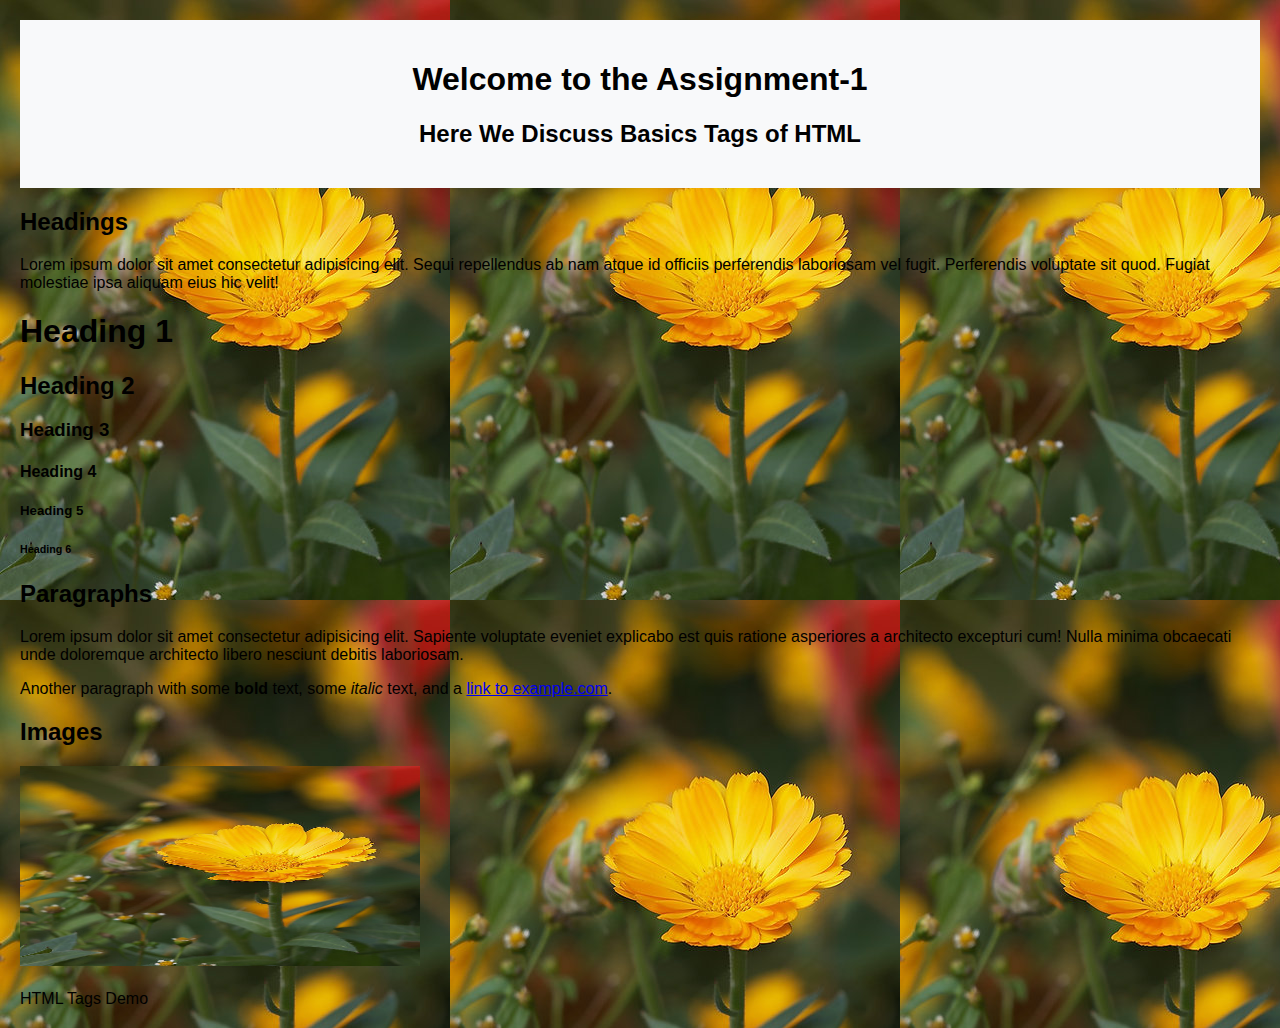
<file: assignment-1/index.html>
<!DOCTYPE html>
<html lang="en">
<head>
    <meta charset="UTF-8">
    <meta name="viewport" content="width=device-width, initial-scale=1.0">
    <title>HTML Tags Demo</title>
    <style>
        body {
            font-family: Arial, sans-serif;
            margin: 20px;
            background-image: url("images/2.jpg");
            background-position: auto;
            
        }
        header {
            background-color: #f8f9fa;
            padding: 20px;
            text-align: center;
        }
        main {
            margin: 20px 0;
        }
        /* Remove width: 100%; to allow individual image sizing */
        
    
    </style>
</head>
<body>
    <header>
        <h1>Welcome to the Assignment-1</h1>
        <h2>Here We Discuss Basics Tags of HTML</h2>
    </header>

    <main>
        <section>
            <h2>Headings</h2>
            <p>Lorem ipsum dolor sit amet consectetur adipisicing elit. Sequi repellendus ab nam atque id officiis perferendis laboriosam vel fugit. Perferendis voluptate sit quod. Fugiat molestiae ipsa aliquam eius hic velit!</p>
            <h1>Heading 1</h1>
            <h2>Heading 2</h2>
            <h3>Heading 3</h3>
            <h4>Heading 4</h4>
            <h5>Heading 5</h5>
            <h6>Heading 6</h6>
        </section>

        <section>
            <h2>Paragraphs</h2>
            <p>Lorem ipsum dolor sit amet consectetur adipisicing elit. Sapiente voluptate eveniet explicabo est quis ratione asperiores a architecto excepturi cum! Nulla minima obcaecati unde doloremque architecto libero nesciunt debitis laboriosam.</p>
            <p>Another paragraph with some <strong>bold</strong> text, some <em>italic</em> text, and a <a href="https://www.example.com" target="_blank">link to example.com</a>.</p>
        </section>

        <section>
            <h2>Images</h2>
            <!-- Use inline styles or set height and width in CSS for control -->
            <img src="../assignment-1/images/2.jpg" alt="Example Image" height="200px" width="400px">
        </section>
    </main>

    <footer>
        <p>  HTML Tags Demo</p>
    </footer>
</body>
</html>
</file>
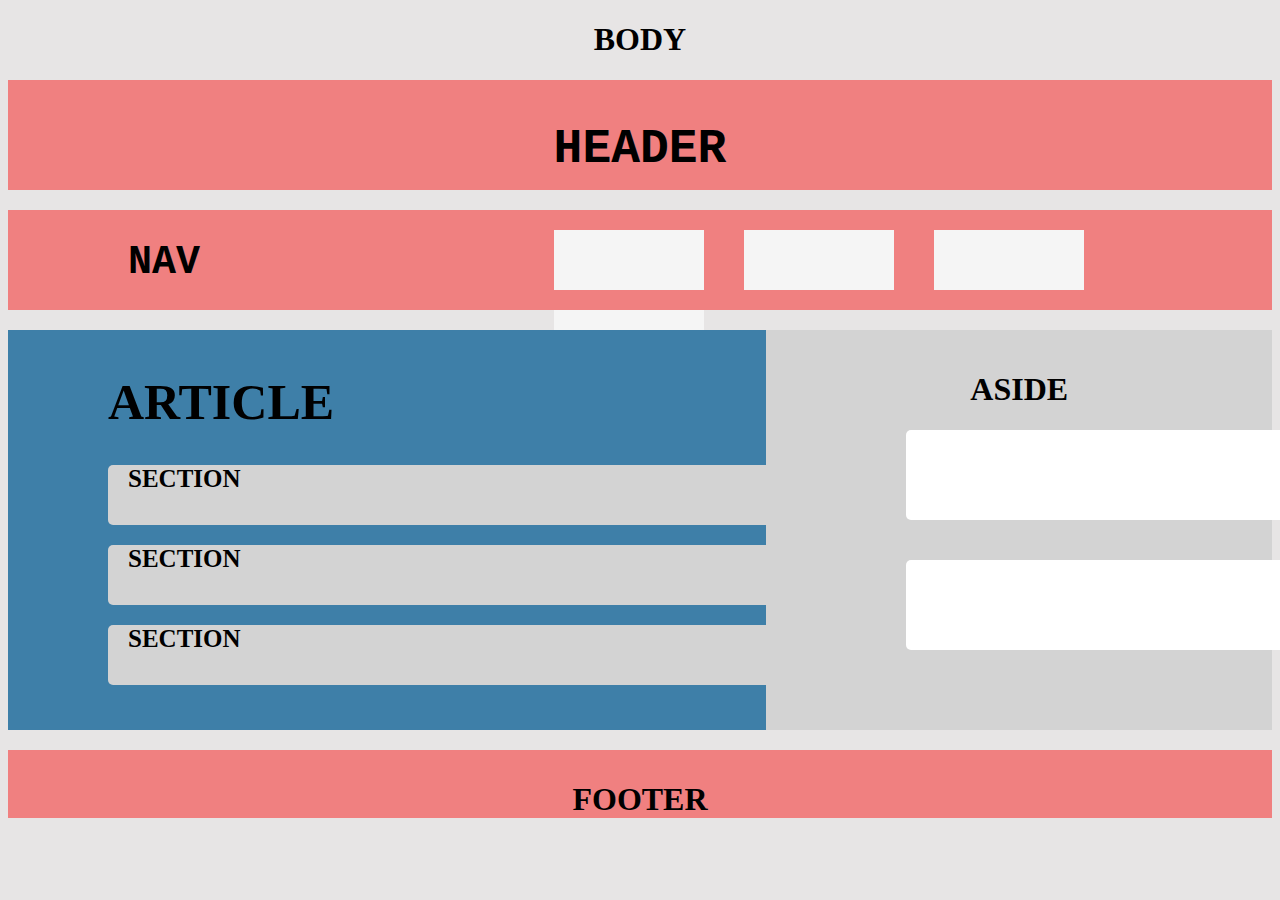
<file: assignment-3/index.html>
<!DOCTYPE html>
<html lang="en">
<head>
    <meta charset="UTF-8">
    <meta name="viewport" content="width=device-width, initial-scale=1.0">
    <title>Css Layout</title>
    <link rel="stylesheet" href="../assignment-3/css/style.css">
</head>
<body>
    <h1 style="text-align: center;">BODY</h1>
    <header><h1>  HEADER </h1></header>
    <div  class="navbar">
        <div class="nav-sec-1">NAV</div>
        <div class="nav-sec-2">
            <div class="boxes"></div>
            <div class="boxes"></div>
            <div class="boxes"></div>
            <div class="boxes"></div>
        </div>
    </div>
    <div class="main-section">
        <div class="main-section-1">
            <h1>ARTICLE</h1>
            <div class="main-box-1">SECTION</div>
            <div class="main-box-1">SECTION</div>
            <div class="main-box-1">SECTION</div>
             </div>
        <div class="main-section-2">
            <h1>ASIDE</h1>
            <div class="main-box-2"></div>
            <div class="main-box-2"></div>
        </div>
    </div>
    <footer>
        <h1>FOOTER</h1>
    </footer>
</body>
</html>
</file>
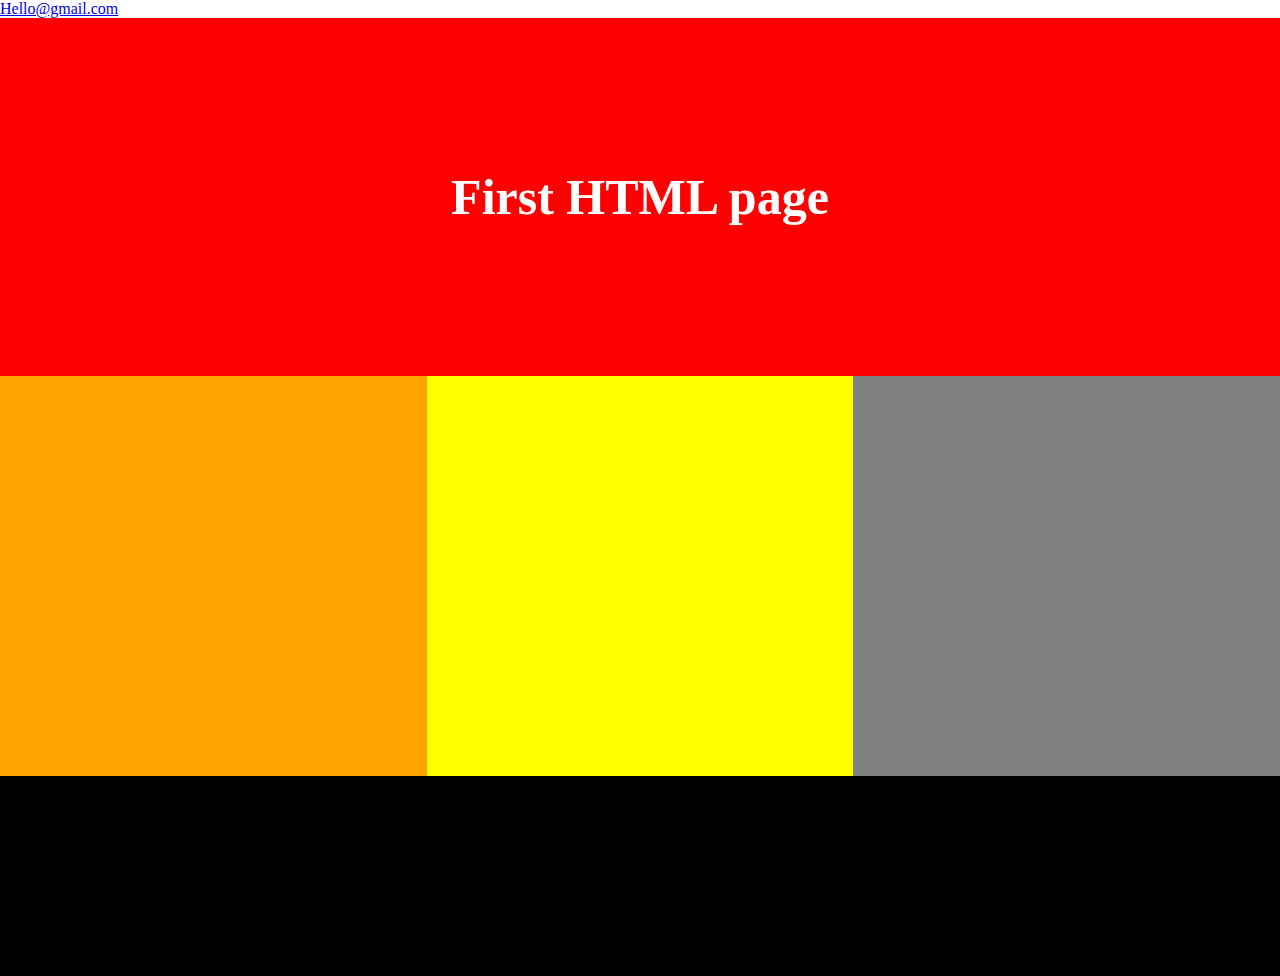
<file: assignment-5/index.html>
<html>
 <head>
    <title></title>
	<style>
	    * { margin: 0px;}
	  .header{
	    width:auto;
		height:auto;	
		background:red;
		padding-top:150px;
		padding-bottom:150px;
		
	  }
	  
	  .header h1{
		text-align:center;
		color:white;
		font-size:50px;
		font-family:article
	  } 
	  
	  .section{
	    width:100%;
		height:400px;
		background:green;
	  }
	  
	  .section_left{
	    width:33.33%;
		height:400px;
		background:orange;
		float:left;
	  }
	  
	  .section_mid{
	    width:33.33%;
		height:400px;
		background:gray;
		float:right;	
	  }
	  
	  .section_right{
	    width:33.33%;
		height:400px;
		background:yellow;
		float:right;	
	  }
	 
	  .footer{
	    width:auto;
		height:200px;
		background:black;
	  }
	</style>
 </head>
 
 <body>
 
        <a href="mailto:hello@gmail.com">Hello@gmail.com</a>
		<!-- Header part -->
		<div class="header">
		   <h1>First HTML page</h1>
		</div>
		<!-- Header part -->
		
		<!-- section part -->
		<div class="section">
			<div class="section_left"></div>
			<div class="section_mid"></div>
			<div class="section_right"></div>
		</div>
		<!-- section part -->
		
		<!-- footer part -->
		<div class="footer"></div>
		<!-- footer part -->
 </body>
</html>
</file>
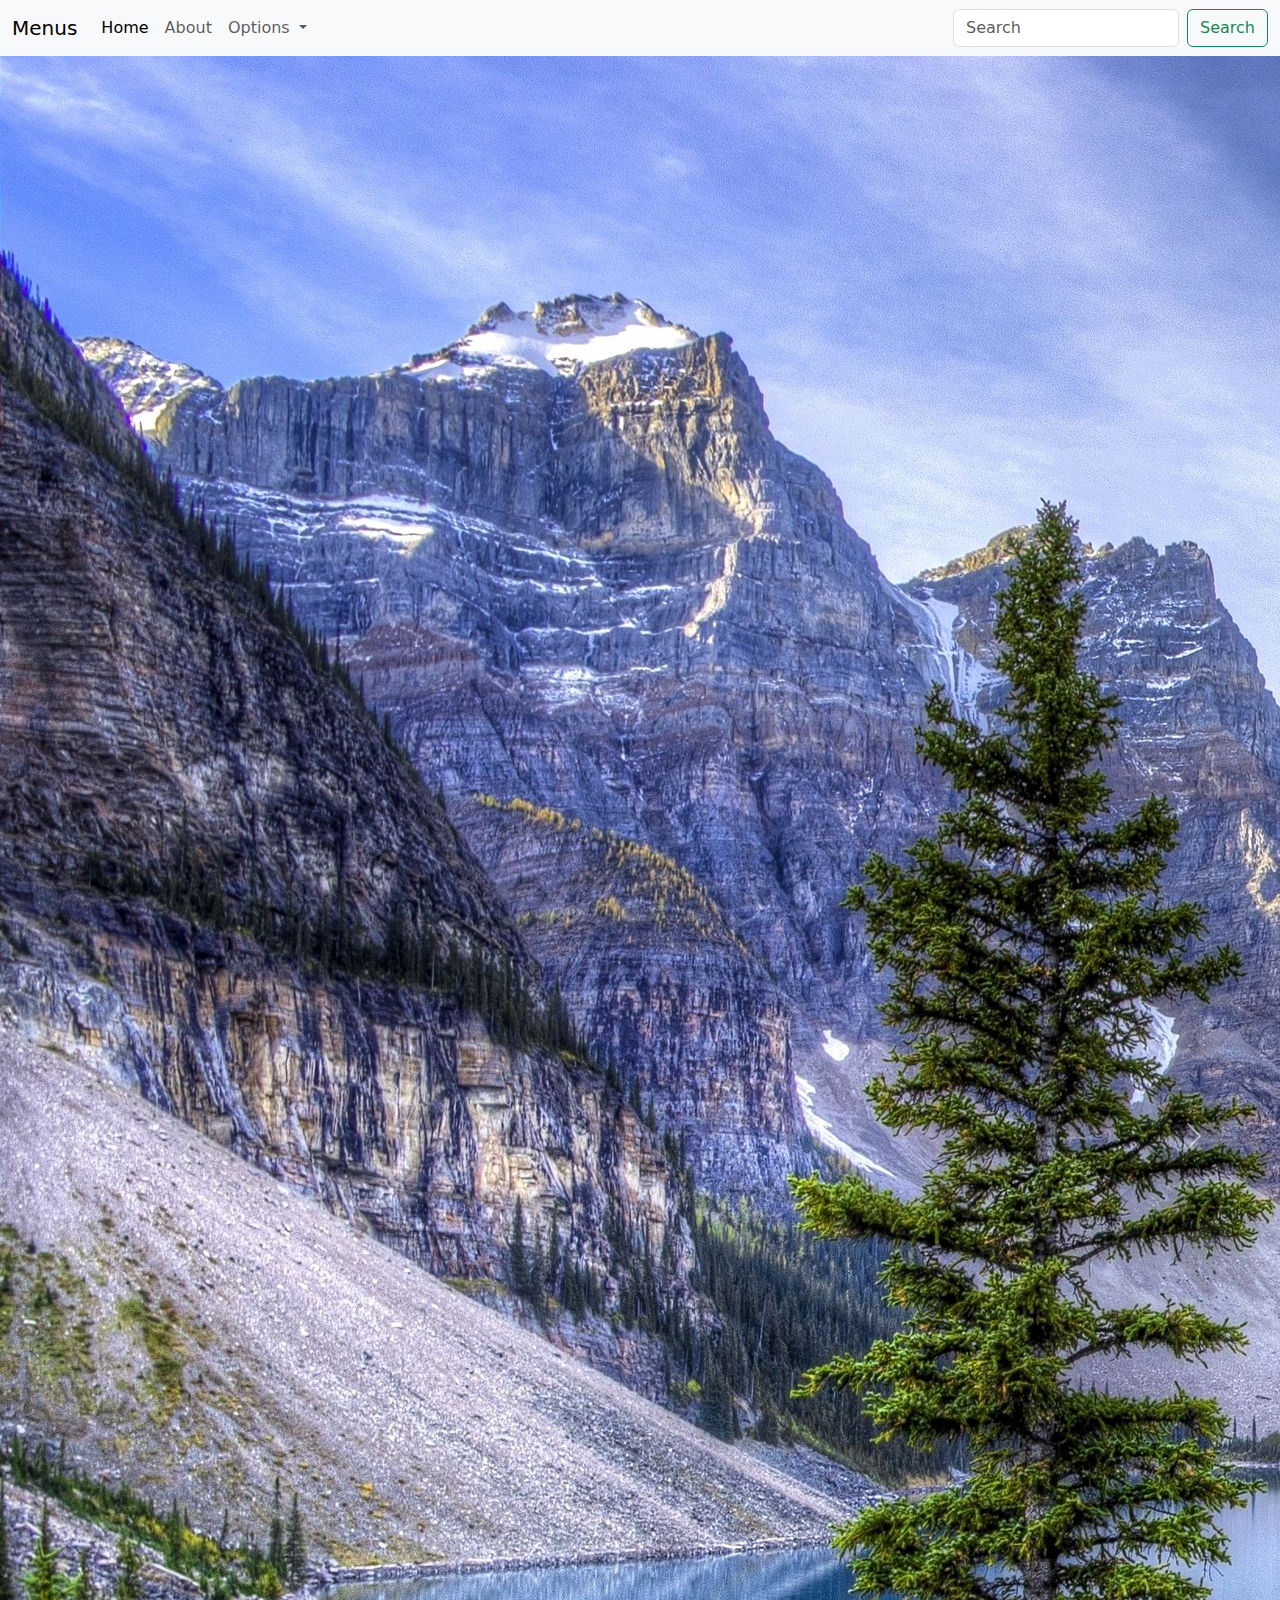
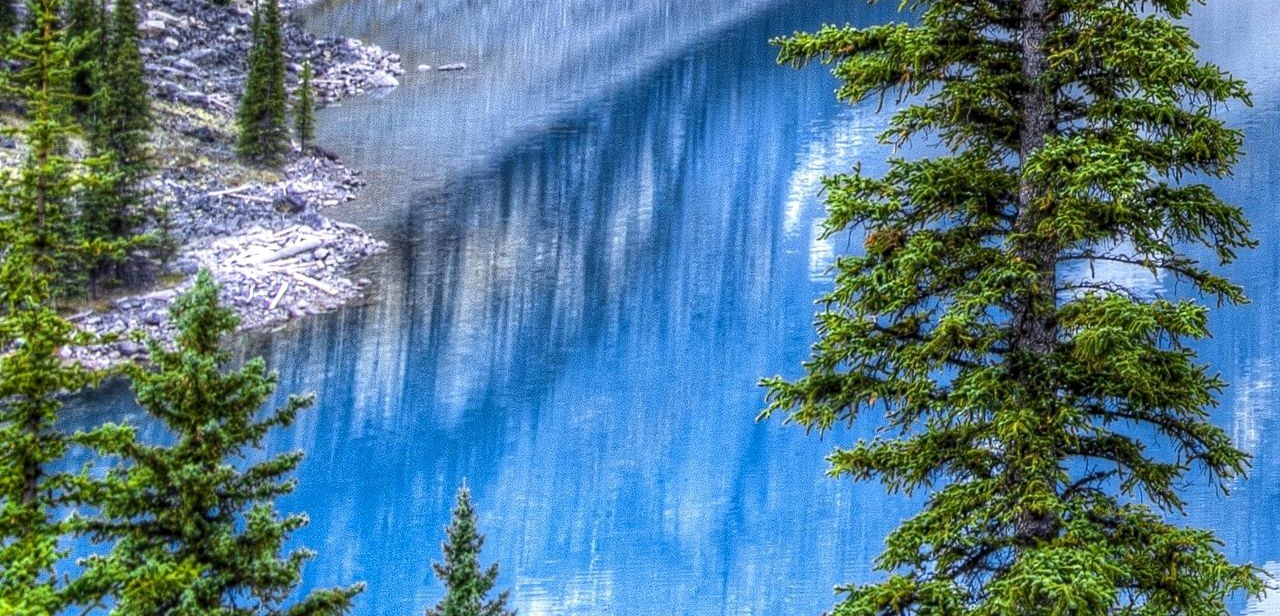
<file: assignment-6/index.html>
<!DOCTYPE html>
	<html lang="en">
	<head>
		<meta charset="UTF-8">
		<meta name="viewport" content="width=device-width, initial-scale=1.0">
		<title></title>
		<link href="https://cdn.jsdelivr.net/npm/bootstrap@5.3.3/dist/css/bootstrap.min.css" rel="stylesheet" integrity="sha384-QWTKZyjpPEjISv5WaRU9OFeRpok6YctnYmDr5pNlyT2bRjXh0JMhjY6hW+ALEwIH" crossorigin="anonymous">
		
		<link rel="stylesheet" href="./css/style.css">
	</head>
	<body>
		<div class="container_fluid ">
		
			<nav class="navbar navbar-expand-xl navbar-light bg-light">
				<div class="container-fluid">
				<a class="navbar-brand" href="#">Menus</a>
				<button class="navbar-toggler" type="button" data-bs-toggle="collapse" data-bs-target="#navbarSupportedContent" aria-controls="navbarSupportedContent" aria-expanded="false" aria-label="Toggle navigation">
					<span class="navbar-toggler-icon"></span>
				</button>
				<div class="collapse navbar-collapse" id="navbarSupportedContent">
					<ul class="navbar-nav me-auto mb-2 mb-lg-0">
					<li class="nav-item">
						<a class="nav-link active" aria-current="page" href="#">Home</a>
					</li>
					<li class="nav-item">
						<a class="nav-link" href="#">About</a>
					</li>
					<li class="nav-item dropdown">
						<a class="nav-link dropdown-toggle" href="#" id="navbarDropdown" role="button" data-bs-toggle="dropdown" aria-expanded="false">
						Options
						</a>
						<ul class="dropdown-menu" aria-labelledby="navbarDropdown">
						<li><a class="dropdown-item" href="#">Action</a></li>
						<li><a class="dropdown-item" href="#">Another action</a></li>
						<li><hr class="dropdown-divider"></li>
						<li><a class="dropdown-item" href="#">Something else here</a></li>
						</ul>
					</li>
					
					</ul>
					<form class="d-flex">
					<input class="form-control me-2" type="search" placeholder="Search" aria-label="Search">
					<button class="btn btn-outline-success" type="submit">Search</button>
					</form>
				</div>
				</div>
			</nav>
		</div>
		<div class="container_fluid section bg-dark">
			<div class="row">
			<div id="carouselExampleInterval" class="carousel slide" data-bs-ride="carousel">
				<div class="carousel-inner">
				  <div class="carousel-item active" data-bs-interval="10000">
					<img src="./images/nature-2.jpg" class="" alt="..." >
				  </div>
				  <div class="carousel-item" data-bs-interval="2000">
					<img src="./images/nature-1.jpg" class="" alt="...">
				  </div>
				  <div class="carousel-item">
					<img src="./images/2.jpg" class="" alt="...">
				  </div>
				</div>
				<button class="carousel-control-prev" type="button" data-bs-target="#carouselExampleInterval" data-bs-slide="prev">
				  <span class="carousel-control-prev-icon" aria-hidden="true"></span>
				  <span class="visually-hidden">Previous</span>
				</button>
				<button class="carousel-control-next" type="button" data-bs-target="#carouselExampleInterval" data-bs-slide="next">
				  <span class="carousel-control-next-icon" aria-hidden="true"></span>
				  <span class="visually-hidden">Next</span>
				</button>
			  </div>
			</div>
		</div>

			
			<script src="https://cdn.jsdelivr.net/npm/bootstrap@5.3.3/dist/js/bootstrap.bundle.min.js" integrity="sha384-YvpcrYf0tY3lHB60NNkmXc5s9fDVZLESaAA55NDzOxhy9GkcIdslK1eN7N6jIeHz" crossorigin="anonymous"></script>
	</body>
	</html>
</file>
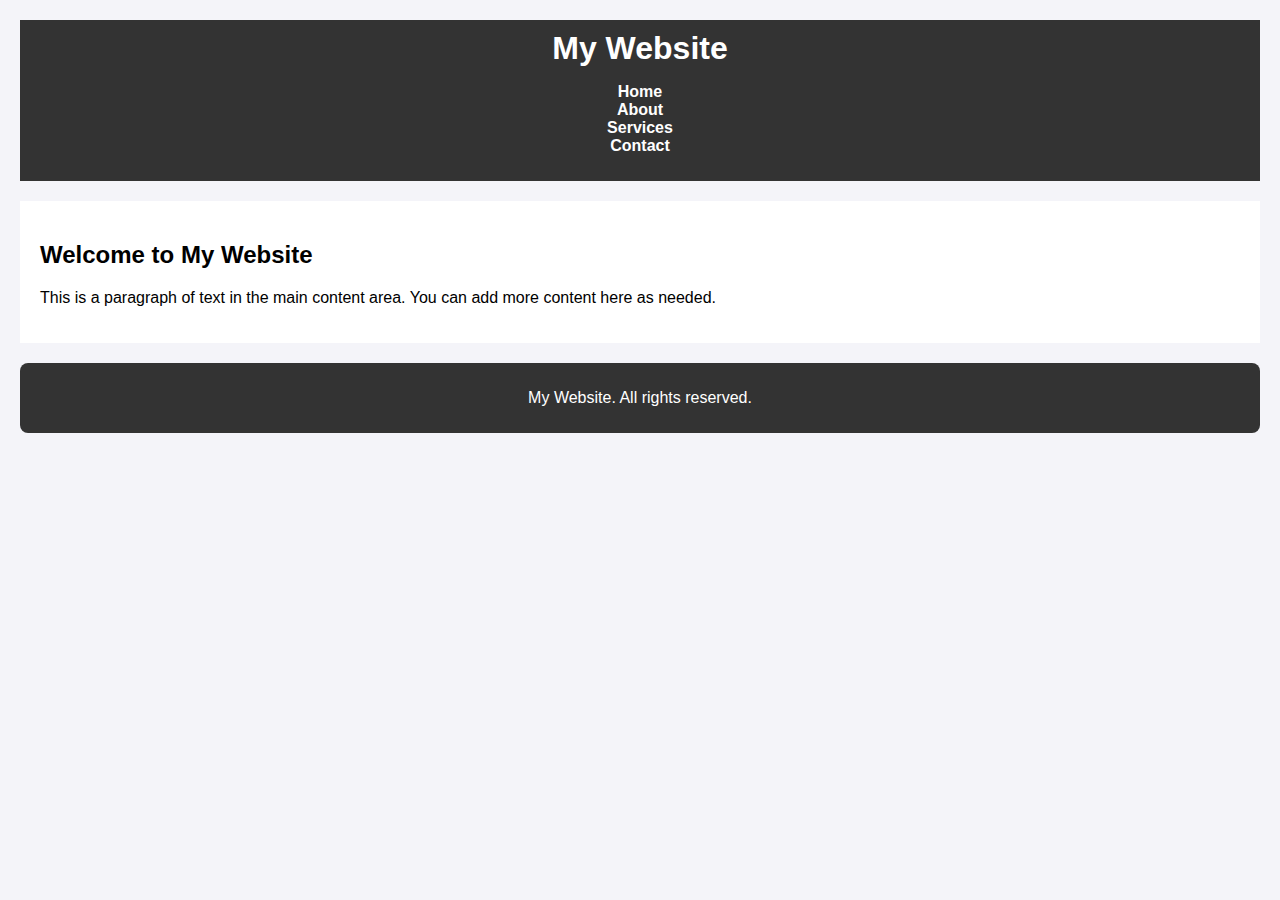
<file: assignment-1/A-1-Q-3.html>
<!DOCTYPE html>
<html lang="en">
<head>
    <meta charset="UTF-8">
    <meta name="viewport" content="width=device-width, initial-scale=1.0">
    <title>Basic Web Layout</title>
    <style>
        /* Reset some default browser styles */


        body {
            font-family: Arial, sans-serif;
            background-color: #f4f4f9;
            margin: 20px;
        }

        /* Header styling */
        header {
            background: #333;
            color: #fff;
            padding: 10px 0;
            text-align: center;
        }

        header h1 {
            margin: 0;
        }

        nav ul {
            list-style: none;
            padding: 0;
            
        }

        nav ul li {
            margin: 0 15px;
        }

        nav ul li a {
            color: #fff;
            text-decoration: none;
            font-weight: bold;
        }

        nav ul li a:hover {
            text-decoration: underline;
        }

        /* Main content styling */
        main {
            background: #fff;
            padding: 20px;
            margin: 20px 0;
        
        }

        /* Footer styling */
        footer {
            background: #333;
            color: #fff;
            text-align: center;
            padding: 10px 0;
            border-radius: 8px;
            margin-top: 20px;
        }
    </style>
</head>
<body>
    <header>
        <h1>My Website</h1>
        <nav>
            <ul>
                <li><a href="#">Home</a></li>
                <li><a href="#">About</a></li>
                <li><a href="#">Services</a></li>
                <li><a href="#">Contact</a></li>
            </ul>
        </nav>
    </header>

    <main>
        <section>
            <h2>Welcome to My Website</h2>
            <p>This is a paragraph of text in the main content area. You can add more content here as needed.</p>
        </section>
    </main>

    <footer>
        <p>My Website. All rights reserved.</p>
    </footer>
</body>
</html>
</file>
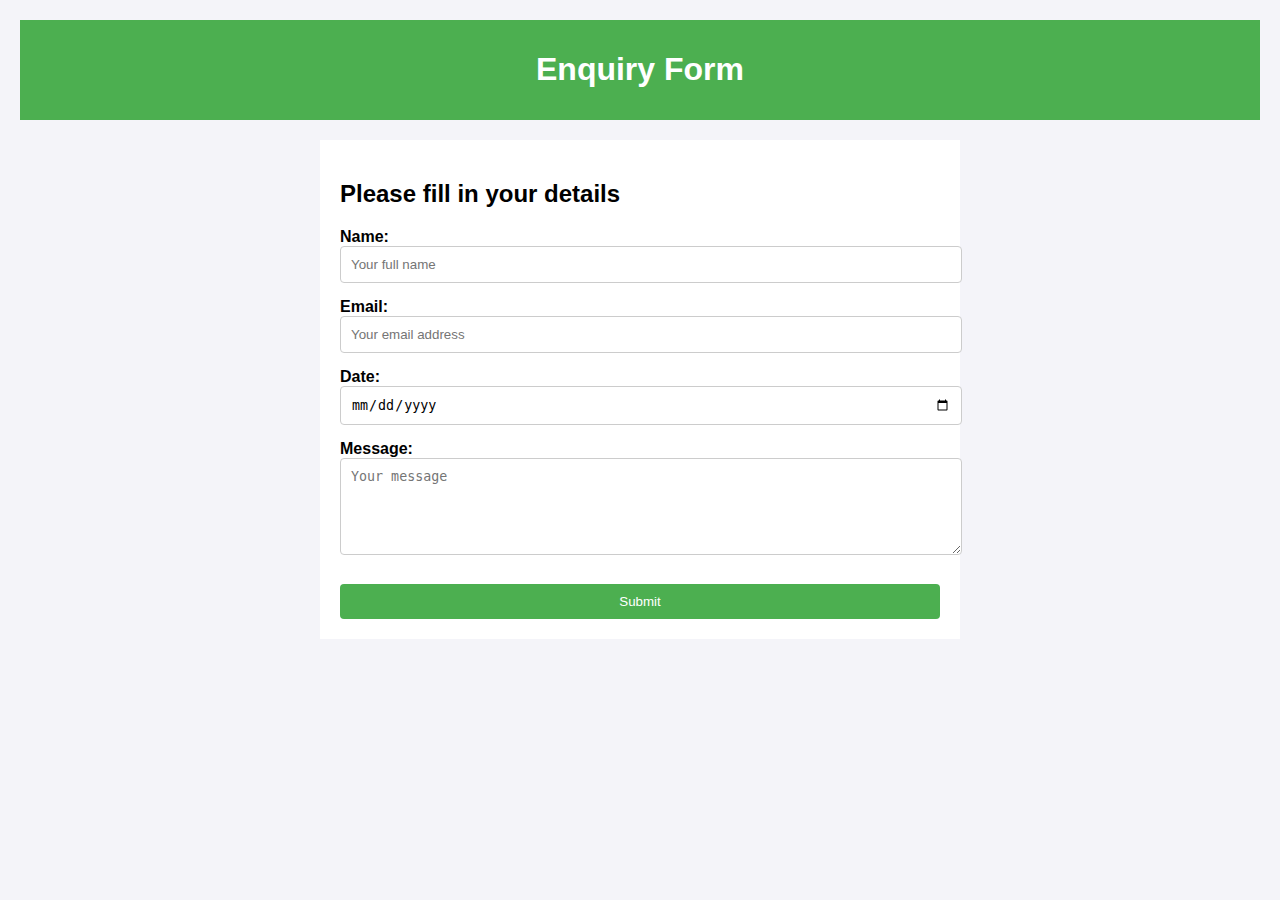
<file: assignment-1/A-1-Q2.html>
<!DOCTYPE html>
<html lang="en">
<head>
    <meta charset="UTF-8">
    <meta name="viewport" content="width=device-width, initial-scale=1.0">
    <title>Enquiry Form</title>
    <style>
        body {
            font-family: Arial, sans-serif;
            margin: 20px;
            background-color: #f4f4f9;
        }
        header {
            background-color: #4CAF50;
            color: white;
            padding: 10px;
            text-align: center;
        }
        main {
            background-color: white;
            padding: 20px;
            margin: 20px auto;
            width: 600px;
        }
        form {
            margin-top: 20px;
        }
        .form-group {
            margin-bottom: 15px;
        }
        label {
            
            margin-bottom: 5px;
            font-weight: bold;
        }
        input, textarea, button {
            width: 100%;
            padding: 10px;
            border: 1px solid #ccc;
            border-radius: 4px;
        }

        
        button {
            background-color: #4CAF50;
            color: white;
            border: none;
            margin-top: 10px;
        }
        button:hover {
            background-color: #45a049;
        }
    </style>
</head>
<body>
    <header>
        <h1>Enquiry Form</h1>
    </header>

    <main>
        <h2>Please fill in your details</h2>
        <form action="/submit_enquiry" method="post">
            <div class="form-group">
                <label for="name">Name:</label>
                <input type="text" id="name" name="name" placeholder="Your full name">
            </div>
            
            <div class="form-group">
                <label for="email">Email:</label>
                <input type="email" id="email" name="email" placeholder="Your email address" >
            </div>
            
            <div class="form-group">
                <label for="date">Date:</label>
                <input type="date" id="date" name="date" >
            </div>
            
            <div class="form-group">
                <label for="message">Message:</label>
                <textarea id="message" name="message" rows="5" placeholder="Your message" ></textarea>
            </div>
            
            <button type="submit">Submit</button>
        </form>
    </main>
</body>
</html>
</file>
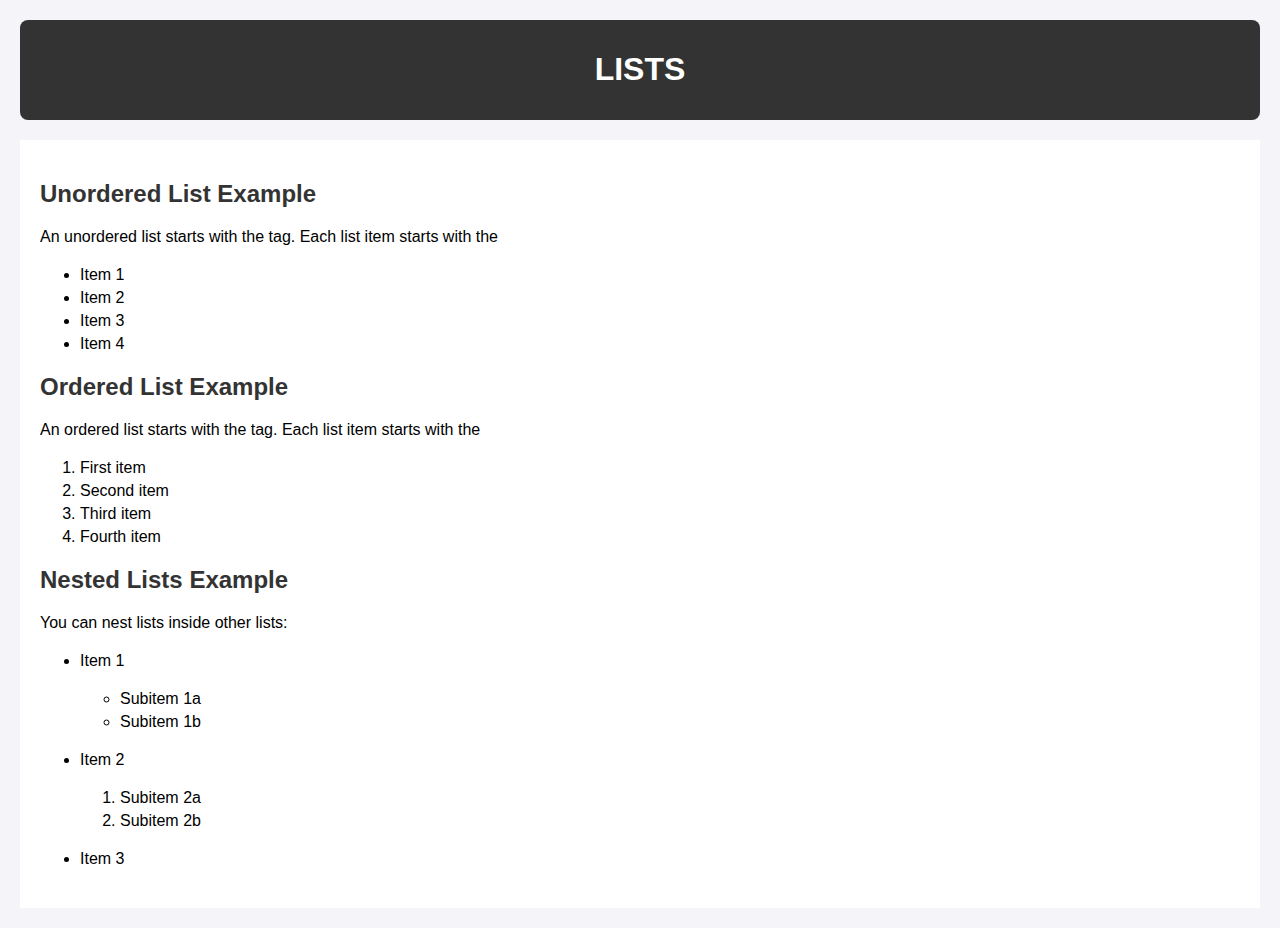
<file: assignment-2/A-2-Q-1.html>
<!DOCTYPE html>
<html lang="en">
<head>
    
    <title>HTML LISTS</title>
    <style>
        body {
            font-family: Arial, sans-serif;
            margin: 20px;
            background-color: #f4f4f9;
        }
        header {
            background-color: #333;
            color: #fff;
            padding: 10px;
            text-align: center;
            border-radius: 8px;
        }
        main {
            background-color: white;
            padding: 20px;
            margin: 20px 0;
        }
        h2 {
            color: #333;
        }
        ul, ol {
            margin: 20px 0;
            padding-left: 40px;
        }
        li {
            margin: 5px 0;
        }
    </style>
</head>
<body>
    <header>
        <h1>LISTS</h1>
    </header>

    <main>
        <section>
            <h2>Unordered List Example</h2>
            <p>An unordered list starts with the tag. Each list item starts with the </p>
            <ul>
                <li>Item 1</li>
                <li>Item 2</li>
                <li>Item 3</li>
                <li>Item 4</li>
            </ul>
        </section>

        <section>
            <h2>Ordered List Example</h2>
            <p>An ordered list starts with the tag. Each list item starts with the </p>
            <ol>
                <li>First item</li>
                <li>Second item</li>
                <li>Third item</li>
                <li>Fourth item</li>
            </ol>
        </section>

        <section>
            <h2>Nested Lists Example</h2>
            <p>You can nest lists inside other lists:</p>
            <ul>
                <li>Item 1
                    <ul>
                        <li>Subitem 1a</li>
                        <li>Subitem 1b</li>
                    </ul>
                </li>
                <li>Item 2
                    <ol>
                        <li>Subitem 2a</li>
                        <li>Subitem 2b</li>
                    </ol>
                </li>
                <li>Item 3</li>
            </ul>
        </section>
    </main>
</body>
</html>
</file>
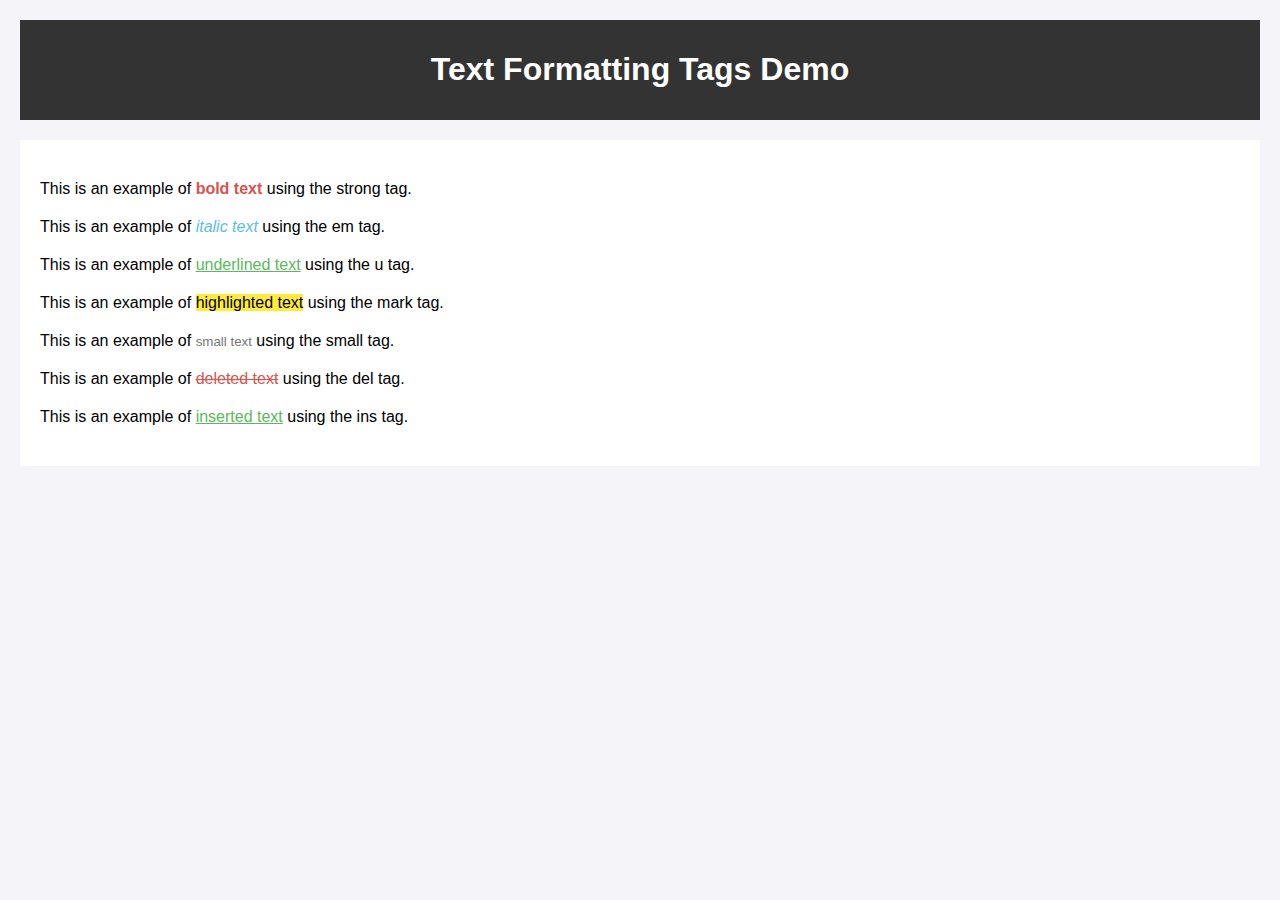
<file: assignment-2/A-2-Q-2.html>
<!DOCTYPE html>
<html lang="en">
<head>
    <meta charset="UTF-8">
    <meta name="viewport" content="width=device-width, initial-scale=1.0">
    <title>Text Formatting Tags Demo</title>
    <style>
        body {
            font-family: Arial, sans-serif;
            margin: 20px;
            background-color: #f4f4f9;
        }
        header {
            background-color: #333;
            color: #fff;
            padding: 10px;
            text-align: center;
         
        }
        main {
            background-color: white;
            padding: 20px;
            margin: 20px 0;
           
        }
        h2 {
            color: #333;
        }
        p {
            margin: 20px 0;
        }
        strong {

            color: #d9534f;
        }
        em {

            color: #5bc0de;
        }
        u {
            color: #5cb85c;
        }
        mark {
            background-color: #ffeb3b;
        }
        small {
            color: #777;
        }
        del {
            color: #d9534f;
        }
        ins {
            color: #5cb85c;
        }
    </style>
</head>
<body>
    <header>
        <h1>Text Formatting Tags Demo</h1>
    </header>

    <main>
        <section>

            <p>This is an example of <strong>bold text</strong> using the strong tag.</p>
            <p>This is an example of <em>italic text</em> using the     em tag.</p>
            <p>This is an example of <u>underlined text</u> using the u tag.</p>
            <p>This is an example of <mark>highlighted text</mark> using the mark tag.</p>
            <p>This is an example of <small>small text</small> using the small tag.</p>
            <p>This is an example of <del>deleted text</del> using the del tag.</p>
            <p>This is an example of <ins>inserted text</ins> using the ins tag.</p>
        </section>
    </main>
</body>
</html>
</file>
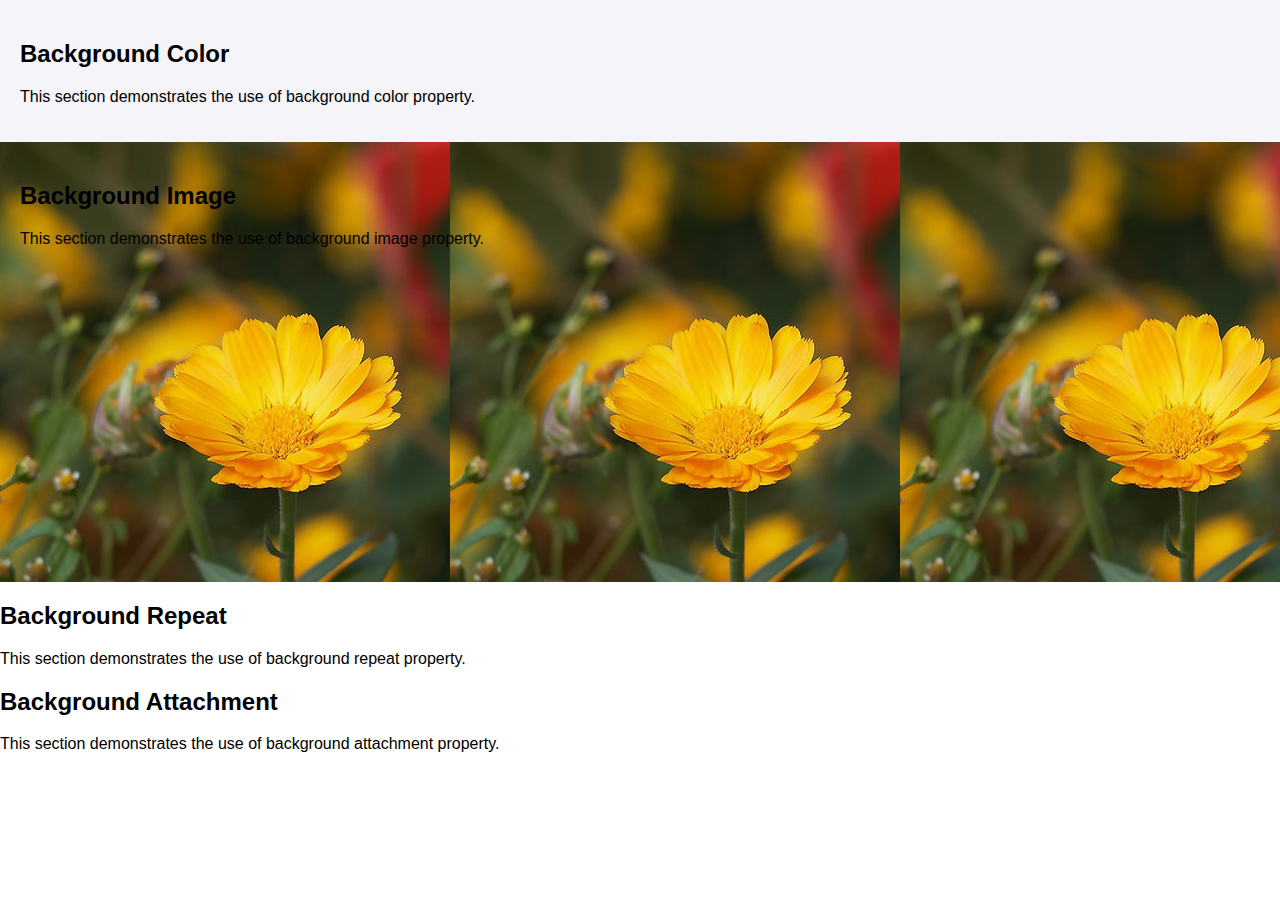
<file: assignment-2/A-2-Q-4.html>
<!DOCTYPE html>
<html lang="en">
<head>
    <meta charset="UTF-8">
    <meta name="viewport" content="width=device-width, initial-scale=1.0">
    <title>CSS Background Properties</title>
    <style>
        body {
            font-family: Arial, sans-serif;
            margin: 0;
            padding: 0;
        }

        /* Background Color */
        .background-color {
            background-color: #f4f4f9;
            padding: 20px;
        }

        /* Background Image */
        .background-image {
            background-image: url('../assignment-2/images/2.jpg');
            height: 400px;
            padding: 20px;
        }

    </style>
</head>
<body>
    <div class="background-color">
        <h2>Background Color</h2>
        <p>This section demonstrates the use of background color property.</p>
    </div>

    <div class="background-image">
        <h2>Background Image</h2>
        <p>This section demonstrates the use of background image property.</p>
    </div>

    <div class="background-repeat">
        <h2>Background Repeat</h2>
        <p>This section demonstrates the use of background repeat property.</p>
    </div>

    <div class="background-attachment">
        <h2>Background Attachment</h2>
        <p>This section demonstrates the use of background attachment property.</p>
    </div>

    
</body>
</html>
</file>
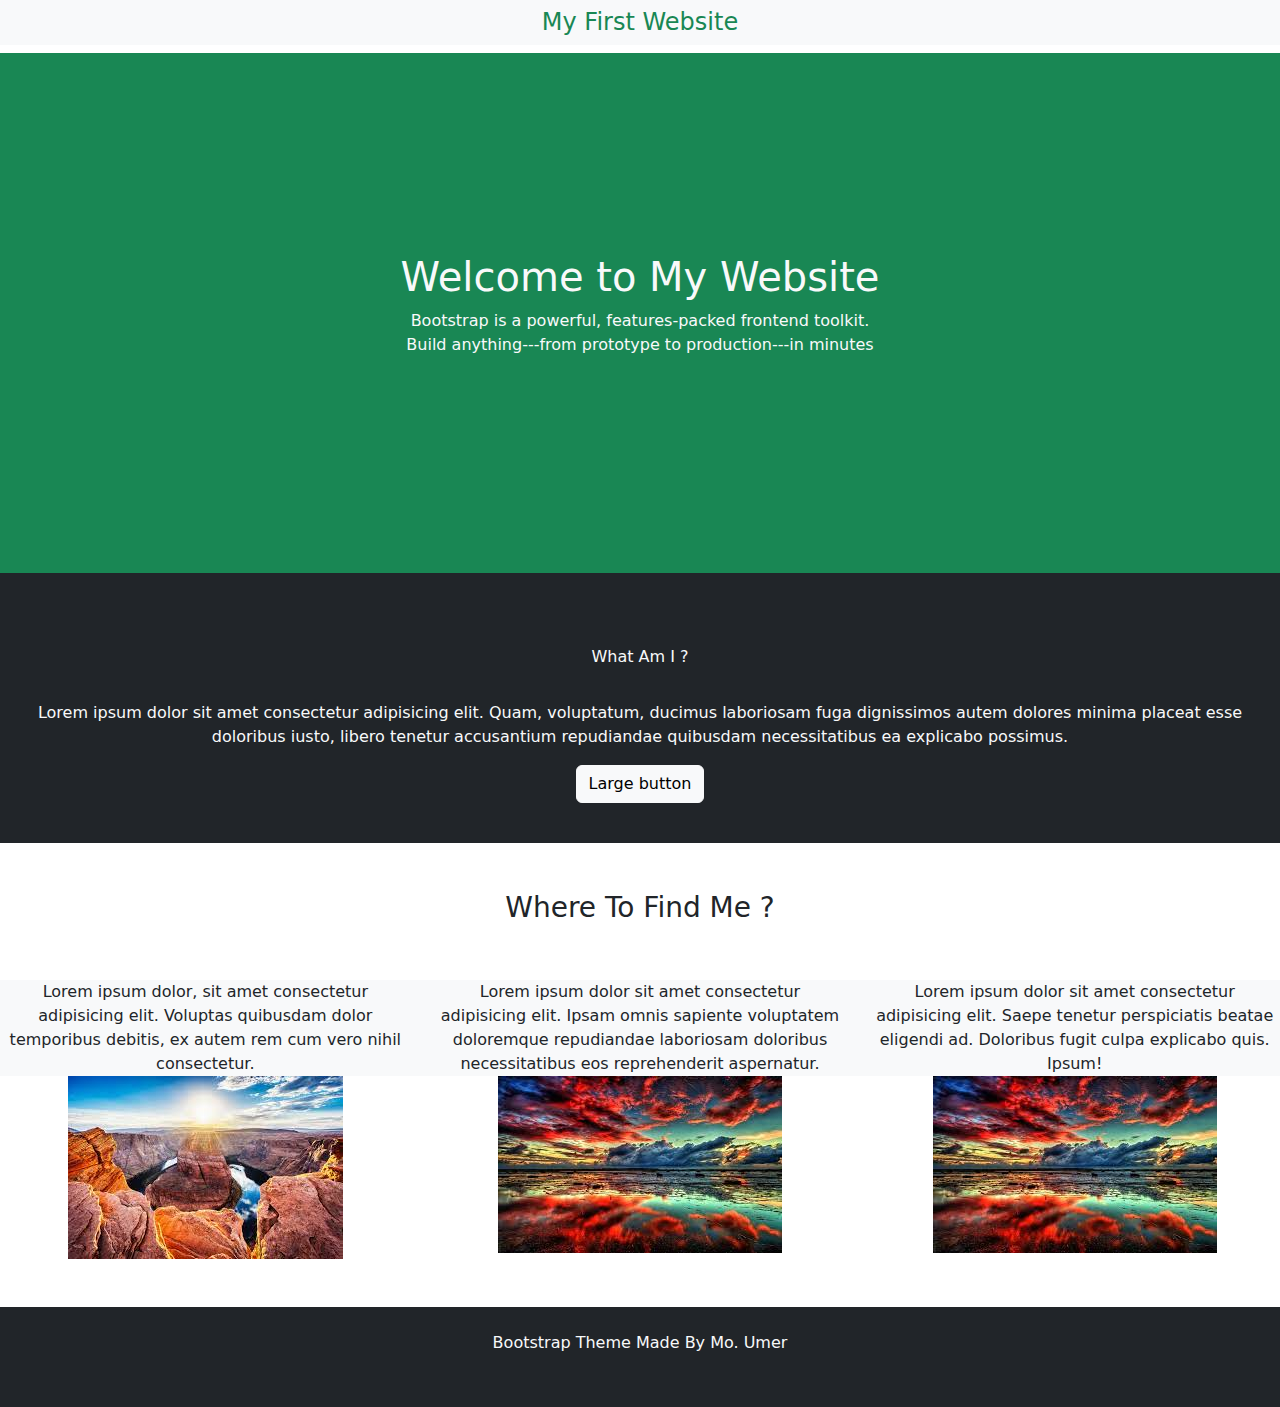
<file: assignment-5/1st_bootstrap.html>
<!DOCTYPE html>
<html lang="en">
<head>
    
    <title>Bootstrap Theme</title>
    <link href="https://cdn.jsdelivr.net/npm/bootstrap@5.3.3/dist/css/bootstrap.min.css" rel="stylesheet" integrity="sha384-QWTKZyjpPEjISv5WaRU9OFeRpok6YctnYmDr5pNlyT2bRjXh0JMhjY6hW+ALEwIH" crossorigin="anonymous">
    <script src="https://cdn.jsdelivr.net/npm/bootstrap@5.3.3/dist/js/bootstrap.bundle.min.js" integrity="sha384-YvpcrYf0tY3lHB60NNkmXc5s9fDVZLESaAA55NDzOxhy9GkcIdslK1eN7N6jIeHz" crossorigin="anonymous"></script>
    <link rel="stylesheet" href="./css/style.css">
    
</head>
<body>
<div class="container_fluid header bg-success bg-light">
    <div class="row">
        <h4 class="text-center text-success pt-2">My First Website</h4>
    </div>
</div>
<div class="container_fluid header bg-success mt-2 p">
    <h1 class="text-light text-center">Welcome to My Website</h1>
   <p class="text-light text-center">
    Bootstrap is a powerful, features-packed frontend toolkit.<br>
    Build anything---from prototype to production---in minutes
   </p>
   
</div>
<div class="container_fluid section bg-dark p-4 ">
    <p class="text-center text-light pt-5">What Am I ?</p>
    <p class="text-center text-light pt-3">Lorem ipsum dolor sit amet consectetur adipisicing elit. Quam, voluptatum, ducimus laboriosam fuga dignissimos autem dolores minima placeat esse doloribus iusto, libero tenetur accusantium repudiandae quibusdam necessitatibus ea explicabo possimus.</p>
    <p class="text-center">
        <i class="fa fa-search" aria-hidden="true"></i>
        <button type="button" class="btn btn-light btn-lm">Large button</button>
    </p>
</div>
<div class="container_fluid header">

   <div class="row">
    <h3 class="text-center p-5">Where To Find Me ?</h3>
</div>
<div class="row">
    <div class="col-sm bg-light text-center">Lorem ipsum dolor, sit amet consectetur adipisicing elit. Voluptas quibusdam dolor temporibus debitis, ex autem rem cum vero nihil consectetur.</div>


    <div class="col-sm bg-light text-center">Lorem ipsum dolor sit amet consectetur adipisicing elit. Ipsam omnis sapiente voluptatem doloremque repudiandae laboriosam doloribus necessitatibus eos reprehenderit aspernatur.</div>


    <div class="col-sm bg-light text-center">Lorem ipsum dolor sit amet consectetur adipisicing elit. Saepe tenetur perspiciatis beatae eligendi ad. Doloribus fugit culpa explicabo quis. Ipsum!</div>
    
</div>
<div class="row">
    <div class="col-sm bg-green  text-center ">
        <img src="./images/2.jpg" alt="">
    </div>


    <div class="col-sm bg-green text-center">
        <img src="./images/1.jpg" alt="">
    </div>



    <div class="col-sm bg-green text-center object-fit">
        <img src="./images/1.jpg" alt="">
    </div>
</div>
<div class="container_fluid footer bg-dark mt-5">
    <p class="text-center text-light pt-4">
       Bootstrap Theme Made By Mo. Umer 
    </p>
</div>

</body>
</html>
</file>
<file: assignment-3/css/style.css>
body{
    background: rgb(231, 229, 229);
}
header{
    width: 100%;
    height: 100px;
    background-color: lightcoral;
    margin-top: 20px;
    text-align: center;
    padding-top: 10px;
    font-family:'Courier New', Courier, monospace;
    font-weight: bolder;
    font-size: x-large;
}

.navbar{
    width: 100%;
    height: 100px;
    background-color: lightcoral;
    margin-top: 20px;
}
.nav-sec-1{
    height: 100px;
    width: 40%;
    /* background: red; */
    float: left;
    padding-top: 30px;
    box-sizing: border-box;
    padding-left: 120px;
    font-family:'Courier New', Courier, monospace;
    font-weight: bolder;
    font-size: 40px;
    
}
.nav-sec-2{
    height: 100px;
    width: 60%;
    /* background: green; */
    float: right;

}
.boxes{
    background-color: whitesmoke;
    float: left ;
    height: 60px;
    width: 150px;
    margin-top: 20px;
    margin-left: 40px;

}
.main-section{

    width: 100%;
    height: 400px;
    background-color: lightcoral;
    margin-top: 20px;
}
.main-section-1{
    width: 60%;
    height: 400px;
    background-color: rgb(62, 127, 168);
    float: left;
    /* margin-top: 20px; */
    padding-top: 10px;
    box-sizing: border-box;
    padding-left: 100px;
    font-size: 25px;
}
.main-section-2{
    width: 40%;
    height: 400px;
    background: lightgray;  
    text-align: center;
    padding-top: 20px;
    box-sizing: border-box;
    
    float: right;
    /* margin-top: 20px; */
}
.main-box-1{
    width: 800px;
    background: lightgray;
    height: 60px;
    margin-bottom: 20px;
    box-sizing: border-box;
    padding-left:20px;
    font-weight: bolder;
    border-radius: 5px;
   
}
.main-box-2{
    width: 400px;
    margin-left: 140px;
    background: white;
    height: 90px;
    margin-bottom: 40px;
    box-sizing: border-box;
    padding-left:20px;
    font-weight: bolder;
    border-radius: 5px;

}
footer{
    text-align: center;
    padding-top: 10px;
    background-color: lightcoral;
    margin-top: 20px;
}
</file>
<file: assignment-6/css/style.css>
.header{
    height: 50px
}
.slider{
height: 400px;
}
.section{
    height: 500px;
}
</file>
<file: assignment-5/css/style.css>
.p{
    padding: 200px;
}
.footer{
    height: 100px;
}
</file>
